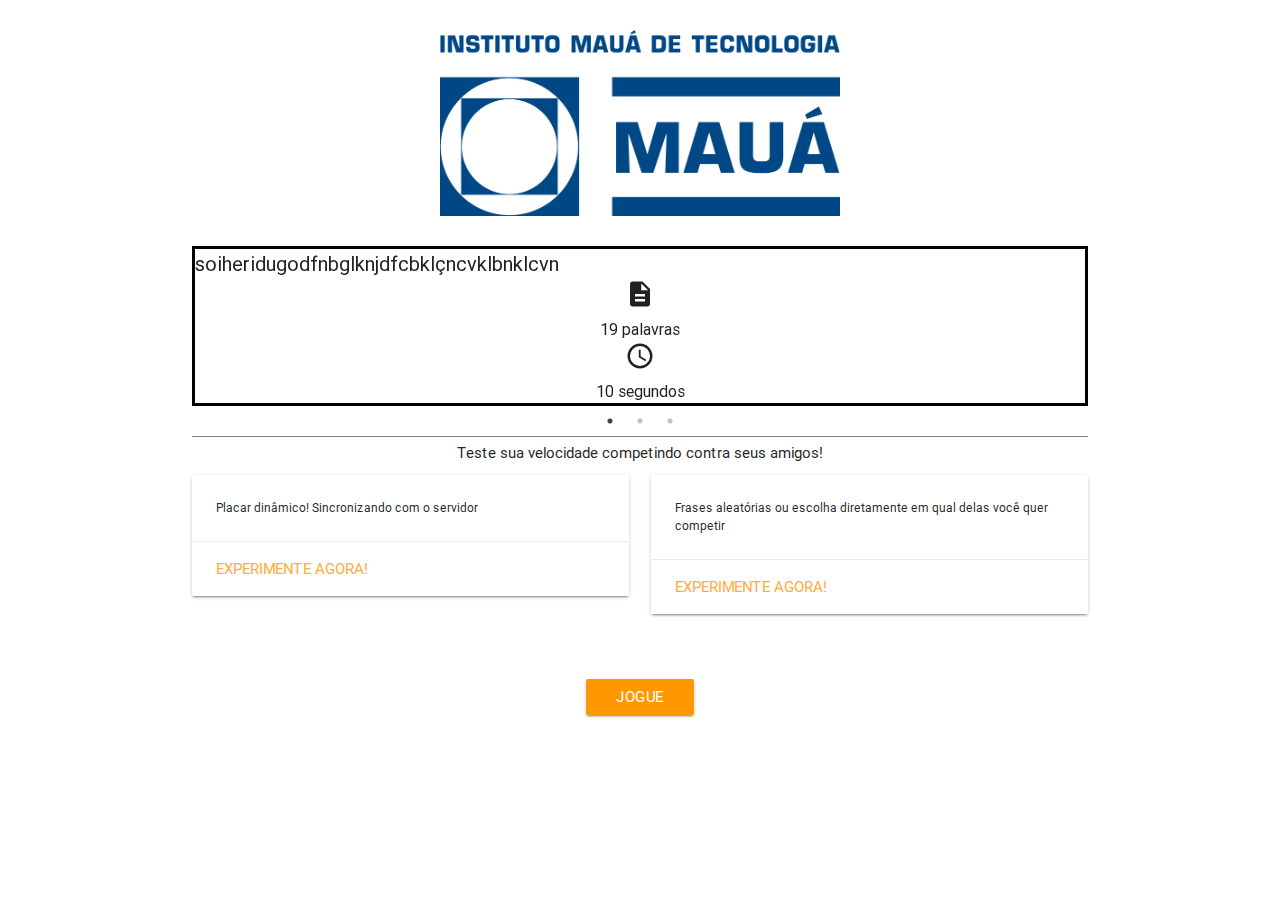
<file: Jogo Palavras/public/index.html>
<!DOCTYPE html>
<html lang="pt-br">

<head>
    <meta charset="UTF-8">
    <title>ECM252 - jQuery</title>
    <link rel="stylesheet" type="text/css" href="css/estilos.css">
    <link rel="stylesheet" type="text/css" href="css/index.css">
    <link rel="stylesheet" type="text/css" href="css/libs/google-fonts.css">
    <script src="js/jquery.js"></script>
    <!--Import Google Icon Font-->
    <link href="http://fonts.googleapis.com/icon?family=Material+Icons" rel="stylesheet">
    <!--Import materialize.css-->
    <link type="text/css" rel="stylesheet" href="css/materialize.min.css" media="screen,projection" />
    <link rel="stylesheet" type="text/css" href="slick/slick.css" />
    <link rel="stylesheet" type="text/css" href="slick/slick-theme.css" />
    <script type="text/javascript" src="slick/slick.min.js"></script>
</head>

<body>
    <div class="container">
        <!-- Logo Mauá -->
        <img src="img/maua_logo.png" class="logo">
        <!-- Efeitos -->
        <div class="efeito">
            <!-- Frase aleatória -->
            <div class="campo-digitacao">
                <div class="frase" class="Material Icons">soiheridugodfnbglknjdfcbklçncvklbnklcvn</div>
                <div class="centraliza">
                    <i class="small material-icons"> description </i>
                    <div style = "font-size:80%" >19 palavras</div>
                    <div class="centraliza">
                        <i class="small material-icons"> query_builder </i>
                        <div style = "font-size:80%"> 10 segundos </div>
                    </div>
                </div>
            </div>
            <!-- Botões -->
            <div class="campo-digitacao">
                <a class="btn-floating btn-large waves-effect waves-light red"><i class="material-icons">restore</i></a>
                <a class="btn-floating btn-large waves-effect waves-light green"><i class="material-icons">assignment</i></a>
                <a class="btn-floating btn-large waves-effect waves-light blue"><i class="material-icons">shuffle</i></a>
                <a class="btn-floating btn-large waves-effect waves-light light-blue"><i class="material-icons">repeat_one</i></a>
                <div class="direita"><a class="btn-floating btn-large waves-effect waves-light yellow"><i class="material-icons" id="botao-sync">swap_vert</i></a></div>
            </div>
            <!-- Placar -->
            <div class="campo-digitacao">
                <h1 class="centraliza">Placar</h1>
                <table style="width:100%" class="bordered">
                    <tr>
                        <th class="centraliza">Usuário</th>
                        <th class="centraliza">N° palavras</th>
                        <th class="centraliza">Remover ?</th>
                    </tr>
                    <tr>
                        <td class="centraliza">Bob</td>
                        <td class="centraliza">8ppm</td>
                        <td class="centraliza"><a class="btn-floating btn-large waves-effect waves-light "><i class="material-icons">delete</i></a></td>
                    </tr>
                    <tr>
                        <td class="centraliza">Alfácio</td>
                        <td class="centraliza">20ppm</td>
                        <td class="centraliza"><a class="btn-floating btn-large waves-effect waves-light "><i class="material-icons">delete</i></a></td>
                    </tr>
                </table>
            </div>
        </div>
        <!-- Fim efeitos -->
        <div class="linha"></div>
        <h6 class="centraliza"> Teste sua velocidade competindo contra seus amigos!</h6>
        <div class="row">
            <div class="col m6">
                <div class="card" style="width:100%">
                    <div class="card-content">
                        <p style="font-size:80%">Placar dinâmico! Sincronizando com o servidor</p>
                    </div>
                    <div class="card-action">
                        <a href="#" id="experimente">EXPERIMENTE AGORA!</a>
                    </div>
                </div>
            </div>
            <div class="col m6">
                <div class="card" style="width:100%">
                    <div class="card-content">
                        <p style="font-size:80%">Frases aleatórias ou escolha diretamente em qual delas você quer competir</p>
                    </div>
                    <div class="card-action">
                        <a href="#" id="experimente2">EXPERIMENTE AGORA!</a>
                    </div>
                </div>
            </div>
        </div>
        <!-- Botões abaixo do quadro-->
        <div class="centraliza" id="botao-jogue"><a class="waves-effect waves-light btn orange">Jogue</a></div>
        <script>
        $(document).ready(function() {
            $('.efeito').slick({
                dots: true,
                infinite: true,
                speed: 300,
                slidesToShow: 1,
                adaptiveHeight: true
            });
        });


        $('.single-item-rtl').slick({
            rtl: true
        });

        var carrega = function() {
            event.preventDefault();
            window.location.href = "principal.html";
        }

        $("#botao-jogue").click(carrega);
        $("#experimente").click(carrega);
        $("#experimente2").click(carrega);
        </script>
</body>

</html>
</file>
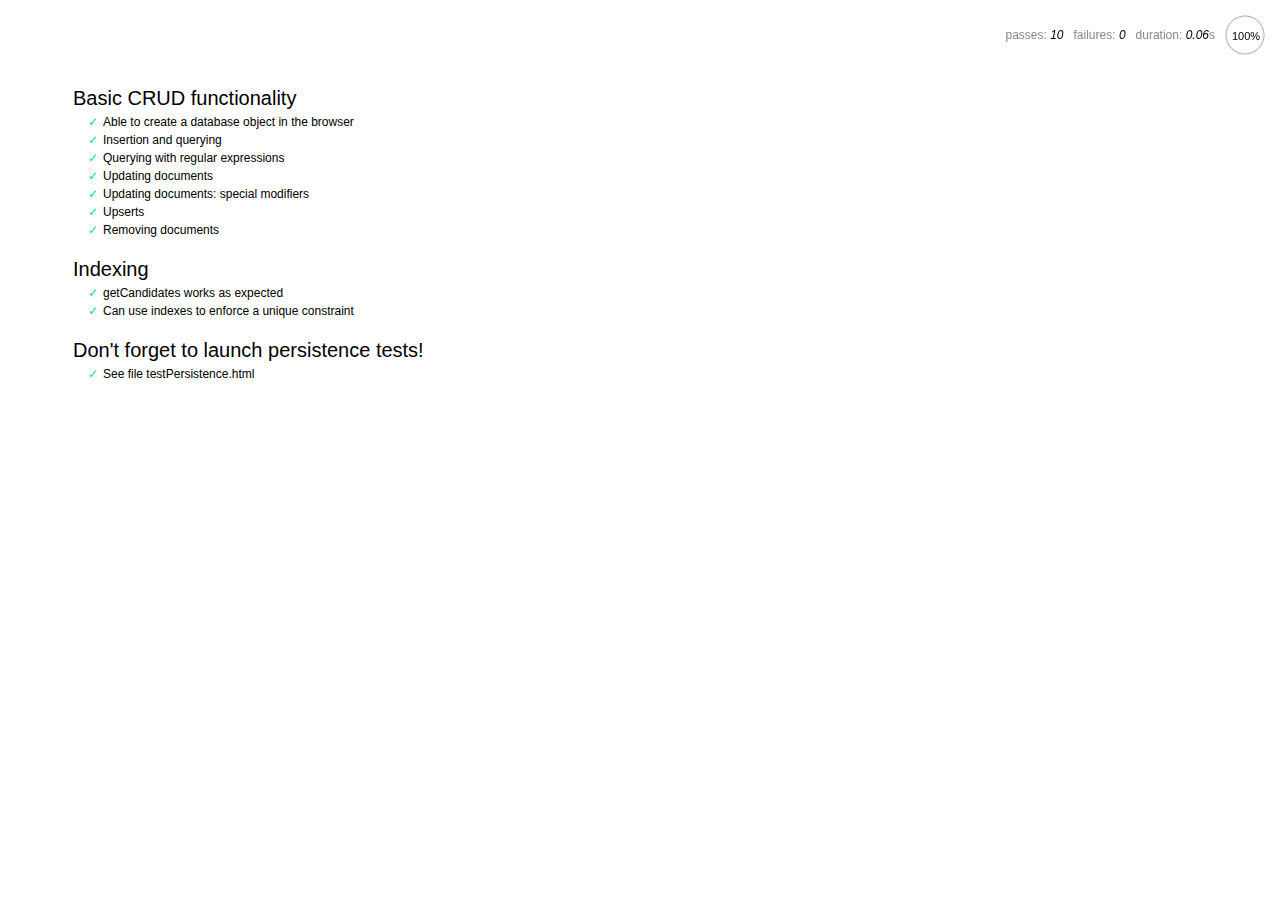
<file: Jogo Palavras/servidor/node_modules/nedb/browser-version/test/index.html>
<!DOCTYPE html>
<html>
<head>
  <meta charset="utf-8">
  <title>Mocha tests for NeDB</title>
  <link rel="stylesheet" href="mocha.css">
</head>
<body>
  <div id="mocha"></div>
  <script src="jquery.min.js"></script>
  <script src="chai.js"></script>
  <script src="underscore.min.js"></script>
  <script src="mocha.js"></script>
  <script>mocha.setup('bdd')</script>
  <script src="../out/nedb.min.js"></script>
  <script src="localforage.js"></script>
  <script src="nedb-browser.js"></script>
  <script>
    mocha.checkLeaks();
    mocha.globals(['jQuery']);
    mocha.run();
  </script>
</body>
</html>
</file>
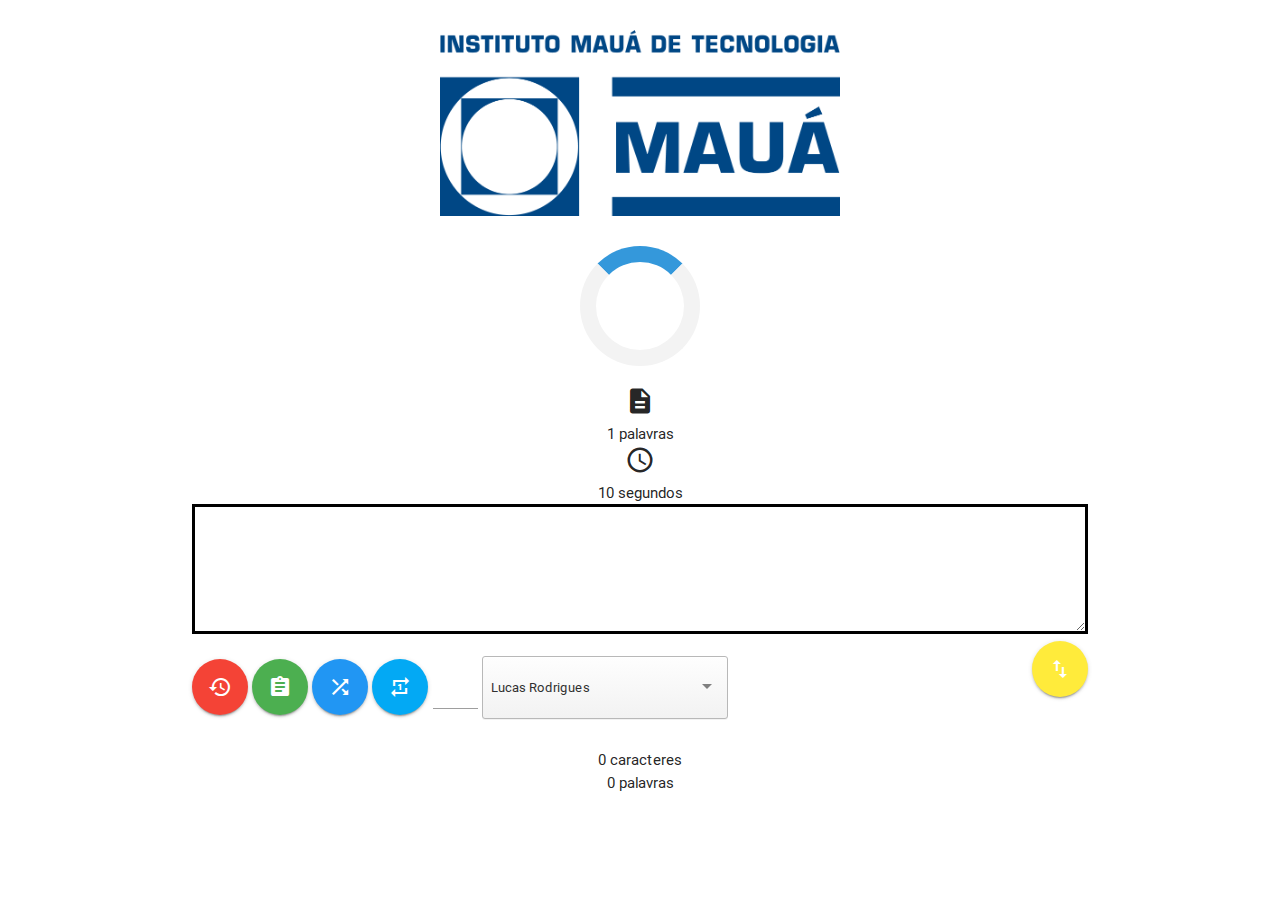
<file: Jogo Palavras/public/principal.html>
<!DOCTYPE html>
<html lang="pt-br">

<head>
    <meta charset="UTF-8">
    <title>ECM252 - jQuery</title>
    <link rel="stylesheet" type="text/css" href="css/estilos.css">
    <link rel="stylesheet" type="text/css" href="css/index.css">
    <link rel="stylesheet" type="text/css" href="css/index.css">
    <script src="js/jquery.js"></script>
    <!--Import Google Icon Font-->
    <link href="http://fonts.googleapis.com/icon?family=Material+Icons" rel="stylesheet">
    <!--Import materialize.css-->
    <link type="text/css" rel="stylesheet" href="css/materialize.min.css" media="screen,projection" />
    <script type="text/javascript" src="js/selectize.min.js"></script>
    <link rel="stylesheet" type="text/css" href="css/selectize.default.css" />
</head>

<body>
    <div class="container">
        <!-- Logo Mauá -->
        <img src="img/maua_logo.png" class="logo">
        <!-- Frase aleatória -->
        <div class="frase" class="Material Icons"></div>
        <!-- Botoes em cima do quadro -->
        <div class='cent'>
            <div class="loader"></div>
        </div>
        <div class="centraliza">
            <i class="small material-icons"> description </i>
            <div class='num-pal-frase'></div>
        </div>
        <div class="centraliza">
            <i class="small material-icons"> query_builder </i>
            <div id="my-timer">
                <p id="show-time" style="display:inline;">10</p>
                segundos
            </div>
        </div>
        <!-- Quadro digitação -->
        <textarea class="campo-digitacao"></textarea>
        <!-- Botões abaixo do quadro-->
        <script type="text/javascript" src="js/materialize.min.js"></script>
        <a class="btn-floating btn-large waves-effect waves-light red"><i class="material-icons botao-recomecar">restore</i></a>
        <a class="btn-floating btn-large waves-effect waves-light green"><i class="material-icons botao-placar">assignment</i></a>
        <a class="btn-floating btn-large waves-effect waves-light blue" id="renovar-frase"><i class="material-icons">shuffle</i></a>
        <a class="btn-floating btn-large waves-effect waves-light light-blue"><i class="material-icons">repeat_one</i></a>
        
        &ensp;
        <span class="row" style="display: inline-block;width:5%">
                <input value="" id="first_name2" type="text" class="validate">
        </span>
        &ensp;

        
        <div style="display: inline-block;">
            <div class="input-field">
                <select class="browser-default" style="width:200%;">
                    <option value="1">Lucas Rodrigues</option>
                    <option value="2">Raul Fritas</option>
                    <option value="3">Levon Charrestian</option>
                </select>
            </div>
        </div>
        <div class="direita"><a class="btn-floating btn-large waves-effect waves-light yellow"><i class="material-icons" id="botao-sync">swap_vert</i></a></div>
        <div class='caracteres' style='text-align: center;'> 0 caracteres</div>
        <div class='num-pal-txta' style='text-align: center;'> 0 palavras</div>
        <div class="plc">
            <h3 style="text-align: center"> Placar </h3>
            <table class="bordered centered" id="tabela">
                <thead>
                    <tr>
                        <th>Nome</th>
                        <th>N° de palavras</th>
                        <th>Remover</th>
                    </tr>
                </thead>
                <tbody>
                </tbody>
            </table>
        </div>
        <script>
        //variavel global
        var count;
        var time = 0;
        var acabou = false;
        //funçoes que pegamos do pdf do luiz
        function fraseAleatoria() {
            $("#spinner").toggle();
            $.get("http://localhost:3000/frases", trocaFraseAleatoria)
                .fail(function() {
                    $("#erro").toggle();
                    setTimeout(function() {
                        $("#erro").toggle();
                    }, 1500);
                })
                .always(function() {
                    $("#spinner").toggle();
                });
        }

        function buscaFrase() {
            $("#spinner").toggle();
            var fraseId = $("#frase-id").val();
            //criacao do objeto JS que guarda a id
            var dados = {
                id: fraseId
            };
            //passando objecto como segundo parametro
            $.get("http://localhost:3000/frases", dados, trocaFrase)
                .fail(function() {
                    $("#erro").toggle();
                    setTimeout(function() {
                        $("#erro").toggle();
                    }, 2000);
                })
                .always(function() {
                    $("#spinner").toggle();
                });

        }

        function sincronizaPlacar() {
            var placar = [];
            var linhas = $("tbody>tr");
            linhas.each(function() {
                var usuario = $(this).find("td:nth-child(1)").text();
                var palavras = $(this).find("td:nth-child(2)").text();
                var score = {
                    usuario: usuario,
                    pontos: palavras
                };
                placar.push(score);
                var dados = {
                    placar: placar
                };
                $.post("http://localhost:3000/placar", dados, function() {
                    console.log("Placar sincronizado com sucesso");
                    $(".tooltip").tooltipster("open");
                }).fail(function() {
                    $(".tooltip").tooltipster("open").tooltipster("content",
                        "Falha ao sincronizar");
                }).always(function() { //novo
                    setTimeout(function() {
                        $(".tooltip").tooltipster("close");
                    }, 1200);
                });
            });
        }

        function atualizaPlacar() {
            $.get("http://localhost:3000/placar", function(data) {
                $(data).each(function() {
                    var linha = novaLinha(this.usuario, this.pontos);
                    linha.find(".botao-remover").click(removeLinha);
                    $("tbody").append(linha);
                });
            });
        }

        var trocaFraseAleatoria = function(data, tempo) {
            var frases = data;
            var id = Math.floor(Math.random() * 10);
            $(".frase").text(frases[id].texto);
            tempo = frases[id].tempo;
            if (tempo != 0) {
                time = tempo;
                var words = $('.frase').html().split(' ');
                $('.num-pal-frase').text(words.length + ' palavras');
                $("#show-time").html(time);
                $('.loader').hide();
            }
        }

        var resetaTempo = function() {
            setTimeout(function() {
                console.log("funfou?");
            }, tempo);
        }

        $(document).ready(function() {
            fraseAleatoria();
            $('.plc').hide();
            $('select').material_select();
            $('.tooltipped').tooltip({
                delay: 50
            });
            $('select').selectize({
                create: true,
                sortField: 'text'
            });

            var words = $('.frase').html().split(' ');
            $('.num-pal-frase').text(words.length + ' palavras');

            $('.botao-recomecar').click(function() {
                $('.campo-digitacao').val('');
                atualiza();
                $('textarea').prop('disabled', false);
                count = Number(time);
                $('textarea').css("background-color", "white");
                acabou = false;


            });

            $('.botao-placar').click(function() {
                $(".plc").toggle();
            });

            $('#renovar-frase').click(function() {
                fraseAleatoria();
                $('textarea').css("background-color", "white");
                $("#show-time").html(time);
            });


            $("body").on("click", '.remove-placar', function() {

                $(this).closest('tr').remove();

            });

        });

        var contar = function() {
            count = Number(time);
            countdown = setInterval(function() {
                    if (count != 0)
                        $('#show-time').html(count - 1);
                    if (count != 0) {
                        count--;
                    } else {
                        $('textarea').prop('disabled', true);
                        $('textarea').css("background-color", "#F2F2F2");
                        if (!acabou) {

                            $('#tabela').append('<tr><td>' + $("select option:selected").text() + '</td> <td>' + ($('.num-pal-txta').html()).replace(/\D/g, '') + '</td> <td><i  class="material-icons blue-text remove-placar">delete</i></td></tr>');
                            $(".plc").show();
                            acabou = true;
                        }

                    }

                },
                1000);
        }

        var contando = true;
        var atualiza = function() {
            if (contando) {
                contar();
                contando = false;
            }

            var campo = $(".campo-digitacao");
            var texto = $(".campo-digitacao").val(); //pega o texto digitado
            var frase = $(".frase").text();

            contagem = true;
            $('.caracteres').text(texto.length + ' caracteres');

            if ($("textarea").val()) {

            } else
                $('.num-pal-txta').text('0 palavras');

            if (frase.indexOf(texto) !== -1) {
                campo.css("border", "3px solid green");
                var txt = $('.campo-digitacao').val();
                if (txt[txt.length - 1] != ' ' && txt.length > 1)
                    txt += ' ';
                var words = txt.split(' ');
                $('.num-pal-txta').text(words.length - 1 + ' palavras');
            } else if (texto != frase) {
                campo.css("border", "3px solid red");

            }

        }

        $(".campo-digitacao").on('input', atualiza); //função atualiza é executada  toda vez que o textarea muda
        </script>
</body>

</html>
</file>
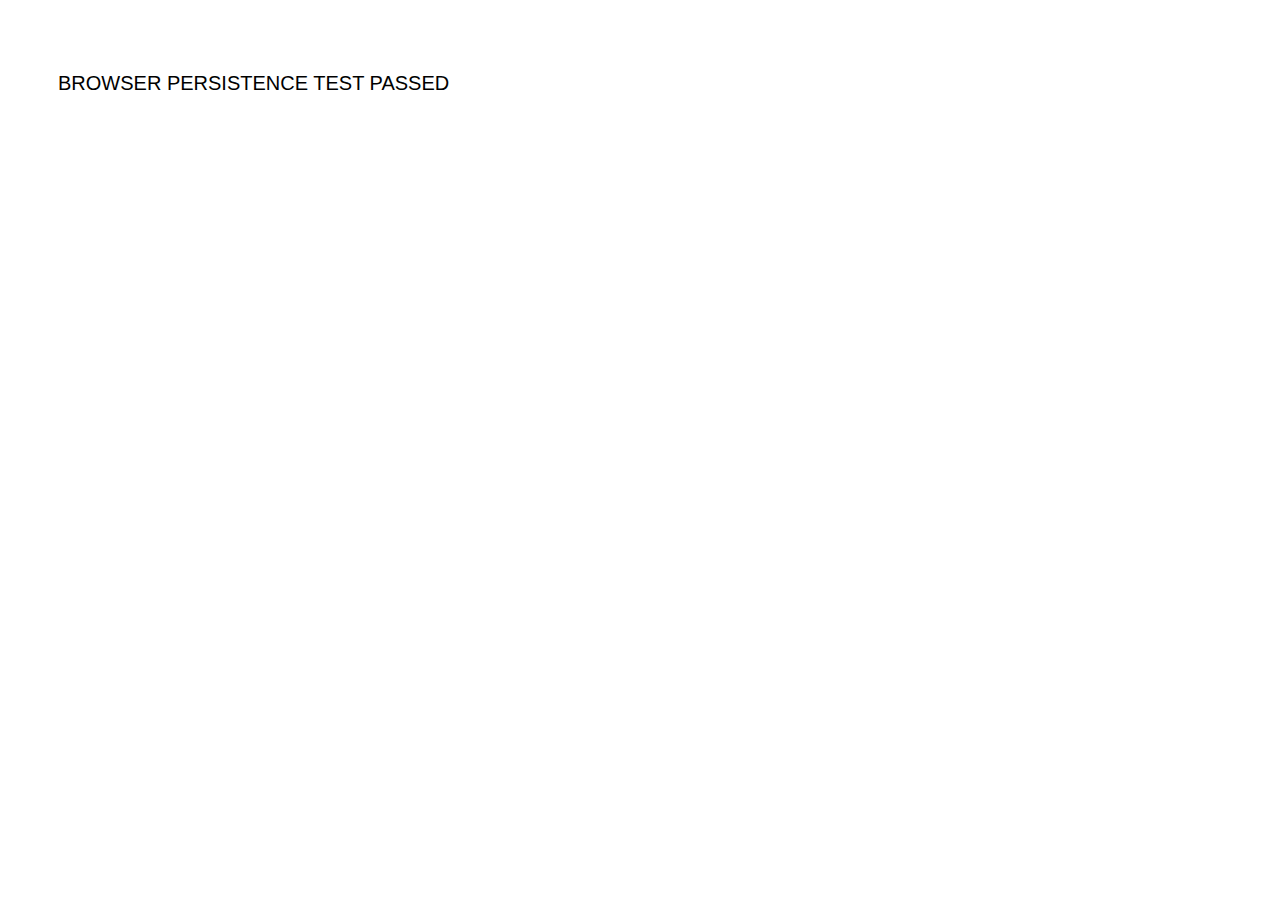
<file: Jogo Palavras/servidor/node_modules/nedb/browser-version/test/testPersistence.html>
<!DOCTYPE html>
<html>
<head>
  <meta charset="utf-8">
  <title>Test NeDB persistence in the browser</title>
  <link rel="stylesheet" href="mocha.css">
</head>
<body>
  <div id="results"></div>
  <script src="../out/nedb.js"></script>
  <script src="./testPersistence.js"></script>
</body>
</html>
</file>
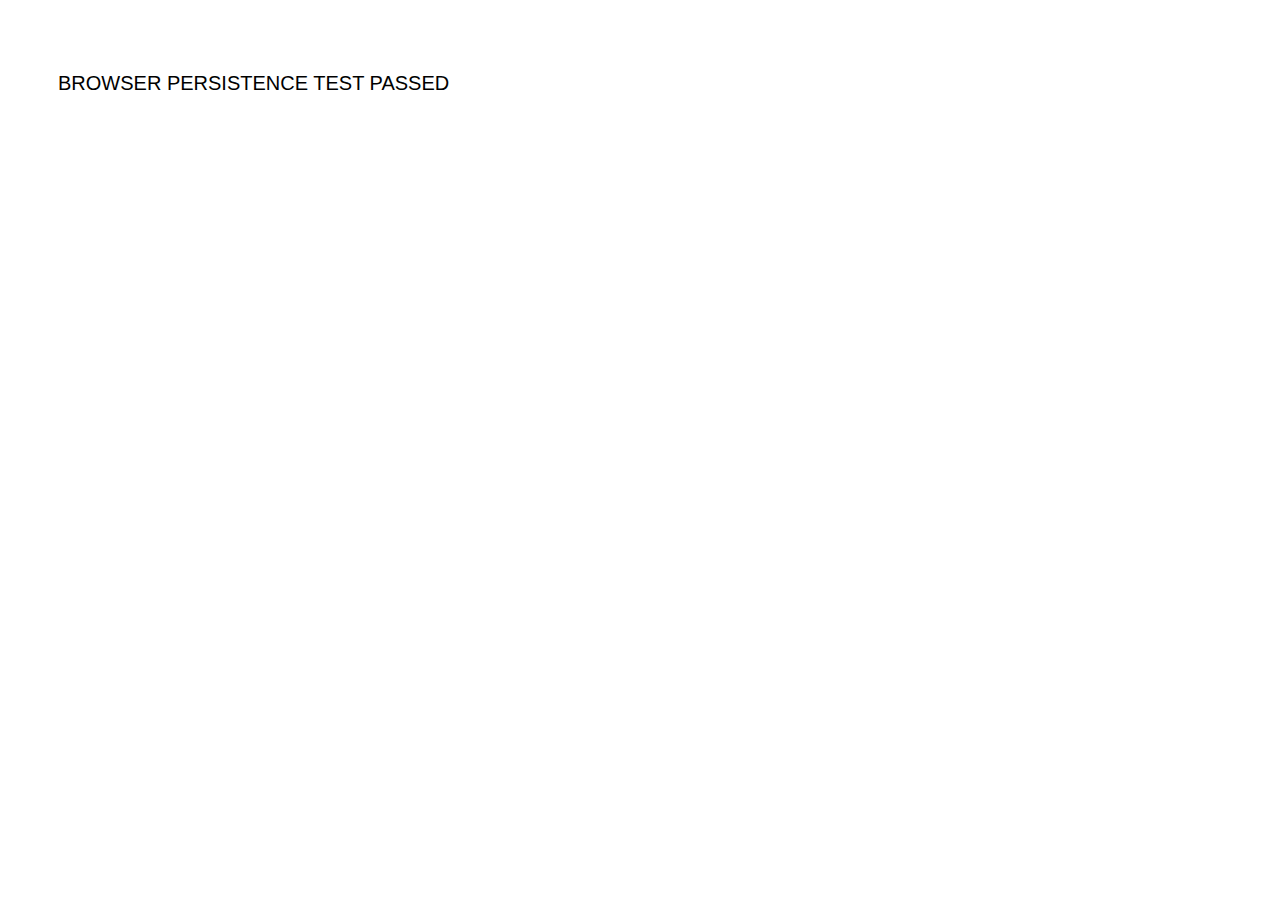
<file: Jogo Palavras/servidor/node_modules/nedb/browser-version/test/testPersistence2.html>
<!DOCTYPE html>
<html>
<head>
  <meta charset="utf-8">
  <title>Test NeDB persistence in the browser - Results</title>
  <link rel="stylesheet" href="mocha.css">
</head>
<body>
  <div id="results"></div>
  <script src="jquery.min.js"></script>
  <script src="../out/nedb.js"></script>
  <script src="./testPersistence2.js"></script>
</body>
</html>
</file>
<file: Jogo Palavras/public/css/estilos.css>
.campo-digitacao {
    font-size: 20px;
    height: 130px;
    border: 3px solid black;
}

.frase {
    font-size: 20px;
    text-align: left;
}

.centraliza {
    text-align: center;
}

.direita {
    float: right;
}

.campo-desativado {
    background-color: lightgray;
}

.icones {
    vertical-align: middle;
}

.borda-verde {
    border: 3px solid green;
}

.borda-vermelha {
    border: 3px solid red;
}

.placar {
    display: none;
}

body {
    overflow: scroll;
}

#erro {
    color: red;
    display: none;
}

#spinner {
    display: none;
}

#frase-id {
    width: 40px;
}

#botao-sync {
    float: right;
}

.select-usuarios {
    display: inline-block;
}

#usuarios {
    display: block;
}

.selectize-input {
    width: 150px;
    vertical-align: middle;
}

.logo {
    display: block;
    width: 400px;
    margin: 30px auto;
}

.linha {
    color: grey;
    background: grey;
    width: 100%;
    height: 1px;
}
</file>
<file: Jogo Palavras/public/css/index.css>
.card {
    width: 49%;
    display: inline-block;
    vertical-align: top;
}

#botao-jogue {
    width: 150px;
    display: block;
    margin: 50px auto;
}

.imagem-jogo {
    border: 2px solid gray;
}

.slider {
    height: auto;
}

.slick-prev:before,
.slick-next:before {
    color: black;
}

.esquerda {
    left: 50%;
  position: absolute;
}
.loader {
    border: 16px solid #f3f3f3; /* Light grey */
    border-top: 16px solid #3498db; /* Blue */
    border-radius: 50%;
    width: 120px;
    height: 120px;
    animation: spin 2s linear infinite;
}

@keyframes spin {
    0% { transform: rotate(0deg); }
    100% { transform: rotate(360deg); }
}
.cent{
    display: block;
    width: 120px;
    margin: 20px auto;
}
</file>
<file: Jogo Palavras/public/css/libs/google-fonts.css>
/* fallback */
@font-face {
  font-family: 'Material Icons';
  font-style: normal;
  font-weight: 400;
  src: local('../../fonts/Material Icons'), local('../../fonts/MaterialIcons-Regular'), url(https://fonts.gstatic.com/s/materialicons/v17/2fcrYFNaTjcS6g4U3t-Y5ZjZjT5FdEJ140U2DJYC3mY.woff2) format('woff2');
}

.material-icons {
  font-family: 'Material Icons';
  font-weight: normal;
  font-style: normal;
  font-size: 24px;
  line-height: 1;
  letter-spacing: normal;
  text-transform: none;
  display: inline-block;
  white-space: nowrap;
  word-wrap: normal;
  direction: ltr;
  -webkit-font-feature-settings: 'liga';
  -webkit-font-smoothing: antialiased;
}
</file>
<file: Jogo Palavras/servidor/node_modules/nedb/browser-version/test/mocha.css>
@charset "UTF-8";
body {
  font: 20px/1.5 "Helvetica Neue", Helvetica, Arial, sans-serif;
  padding: 60px 50px;
}

#mocha ul, #mocha li {
  margin: 0;
  padding: 0;
}

#mocha ul {
  list-style: none;
}

#mocha h1, #mocha h2 {
  margin: 0;
}

#mocha h1 {
  margin-top: 15px;
  font-size: 1em;
  font-weight: 200;
}

#mocha h1 a {
  text-decoration: none;
  color: inherit;
}

#mocha h1 a:hover {
  text-decoration: underline;
}

#mocha .suite .suite h1 {
  margin-top: 0;
  font-size: .8em;
}

#mocha h2 {
  font-size: 12px;
  font-weight: normal;
  cursor: pointer;
}

#mocha .suite {
  margin-left: 15px;
}

#mocha .test {
  margin-left: 15px;
}

#mocha .test:hover h2::after {
  position: relative;
  top: 0;
  right: -10px;
  content: '(view source)';
  font-size: 12px;
  font-family: arial;
  color: #888;
}

#mocha .test.pending:hover h2::after {
  content: '(pending)';
  font-family: arial;
}

#mocha .test.pass.medium .duration {
  background: #C09853;
}

#mocha .test.pass.slow .duration {
  background: #B94A48;
}

#mocha .test.pass::before {
  content: '✓';
  font-size: 12px;
  display: block;
  float: left;
  margin-right: 5px;
  color: #00d6b2;
}

#mocha .test.pass .duration {
  font-size: 9px;
  margin-left: 5px;
  padding: 2px 5px;
  color: white;
  -webkit-box-shadow: inset 0 1px 1px rgba(0,0,0,.2);
  -moz-box-shadow: inset 0 1px 1px rgba(0,0,0,.2);
  box-shadow: inset 0 1px 1px rgba(0,0,0,.2);
  -webkit-border-radius: 5px;
  -moz-border-radius: 5px;
  -ms-border-radius: 5px;
  -o-border-radius: 5px;
  border-radius: 5px;
}

#mocha .test.pass.fast .duration {
  display: none;
}

#mocha .test.pending {
  color: #0b97c4;
}

#mocha .test.pending::before {
  content: '◦';
  color: #0b97c4;
}

#mocha .test.fail {
  color: #c00;
}

#mocha .test.fail pre {
  color: black;
}

#mocha .test.fail::before {
  content: '✖';
  font-size: 12px;
  display: block;
  float: left;
  margin-right: 5px;
  color: #c00;
}

#mocha .test pre.error {
  color: #c00;
}

#mocha .test pre {
  display: inline-block;
  font: 12px/1.5 monaco, monospace;
  margin: 5px;
  padding: 15px;
  border: 1px solid #eee;
  border-bottom-color: #ddd;
  -webkit-border-radius: 3px;
  -webkit-box-shadow: 0 1px 3px #eee;
}

#report.pass .test.fail {
  display: none;
}

#report.fail .test.pass {
  display: none;
}

#error {
  color: #c00;
  font-size: 1.5  em;
  font-weight: 100;
  letter-spacing: 1px;
}

#stats {
  position: fixed;
  top: 15px;
  right: 10px;
  font-size: 12px;
  margin: 0;
  color: #888;
}

#stats .progress {
  float: right;
  padding-top: 0;
}

#stats em {
  color: black;
}

#stats a {
  text-decoration: none;
  color: inherit;
}

#stats a:hover {
  border-bottom: 1px solid #eee;
}

#stats li {
  display: inline-block;
  margin: 0 5px;
  list-style: none;
  padding-top: 11px;
}

code .comment { color: #ddd }
code .init { color: #2F6FAD }
code .string { color: #5890AD }
code .keyword { color: #8A6343 }
code .number { color: #2F6FAD }
</file>
<file: Jogo Palavras/public/css/selectize.default.css>
/**
 * selectize.default.css (v0.12.4) - Default Theme
 * Copyright (c) 2013–2015 Brian Reavis & contributors
 *
 * Licensed under the Apache License, Version 2.0 (the "License"); you may not use this
 * file except in compliance with the License. You may obtain a copy of the License at:
 * http://www.apache.org/licenses/LICENSE-2.0
 *
 * Unless required by applicable law or agreed to in writing, software distributed under
 * the License is distributed on an "AS IS" BASIS, WITHOUT WARRANTIES OR CONDITIONS OF
 * ANY KIND, either express or implied. See the License for the specific language
 * governing permissions and limitations under the License.
 *
 * @author Brian Reavis <brian@thirdroute.com>
 */
.selectize-control.plugin-drag_drop.multi > .selectize-input > div.ui-sortable-placeholder {
  visibility: visible !important;
  background: #f2f2f2 !important;
  background: rgba(0, 0, 0, 0.06) !important;
  border: 0 none !important;
  -webkit-box-shadow: inset 0 0 12px 4px #ffffff;
  box-shadow: inset 0 0 12px 4px #ffffff;
}
.selectize-control.plugin-drag_drop .ui-sortable-placeholder::after {
  content: '!';
  visibility: hidden;
}
.selectize-control.plugin-drag_drop .ui-sortable-helper {
  -webkit-box-shadow: 0 2px 5px rgba(0, 0, 0, 0.2);
  box-shadow: 0 2px 5px rgba(0, 0, 0, 0.2);
}
.selectize-dropdown-header {
  position: relative;
  padding: 5px 8px;
  border-bottom: 1px solid #d0d0d0;
  background: #f8f8f8;
  -webkit-border-radius: 3px 3px 0 0;
  -moz-border-radius: 3px 3px 0 0;
  border-radius: 3px 3px 0 0;
}
.selectize-dropdown-header-close {
  position: absolute;
  right: 8px;
  top: 50%;
  color: #303030;
  opacity: 0.4;
  margin-top: -12px;
  line-height: 20px;
  font-size: 20px !important;
}
.selectize-dropdown-header-close:hover {
  color: #000000;
}
.selectize-dropdown.plugin-optgroup_columns .optgroup {
  border-right: 1px solid #f2f2f2;
  border-top: 0 none;
  float: left;
  -webkit-box-sizing: border-box;
  -moz-box-sizing: border-box;
  box-sizing: border-box;
}
.selectize-dropdown.plugin-optgroup_columns .optgroup:last-child {
  border-right: 0 none;
}
.selectize-dropdown.plugin-optgroup_columns .optgroup:before {
  display: none;
}
.selectize-dropdown.plugin-optgroup_columns .optgroup-header {
  border-top: 0 none;
}
.selectize-control.plugin-remove_button [data-value] {
  position: relative;
  padding-right: 24px !important;
}
.selectize-control.plugin-remove_button [data-value] .remove {
  z-index: 1;
  /* fixes ie bug (see #392) */
  position: absolute;
  top: 0;
  right: 0;
  bottom: 0;
  width: 17px;
  text-align: center;
  font-weight: bold;
  font-size: 12px;
  color: inherit;
  text-decoration: none;
  vertical-align: middle;
  display: inline-block;
  padding: 2px 0 0 0;
  border-left: 1px solid #0073bb;
  -webkit-border-radius: 0 2px 2px 0;
  -moz-border-radius: 0 2px 2px 0;
  border-radius: 0 2px 2px 0;
  -webkit-box-sizing: border-box;
  -moz-box-sizing: border-box;
  box-sizing: border-box;
}
.selectize-control.plugin-remove_button [data-value] .remove:hover {
  background: rgba(0, 0, 0, 0.05);
}
.selectize-control.plugin-remove_button [data-value].active .remove {
  border-left-color: #00578d;
}
.selectize-control.plugin-remove_button .disabled [data-value] .remove:hover {
  background: none;
}
.selectize-control.plugin-remove_button .disabled [data-value] .remove {
  border-left-color: #aaaaaa;
}
.selectize-control.plugin-remove_button .remove-single {
  position: absolute;
  right: 28px;
  top: 6px;
  font-size: 23px;
}
.selectize-control {
  position: relative;
}
.selectize-dropdown,
.selectize-input,
.selectize-input input {
  color: #303030;
  font-family: inherit;
  font-size: 13px;
  line-height: 18px;
  -webkit-font-smoothing: inherit;
}
.selectize-input,
.selectize-control.single .selectize-input.input-active {
  background: #ffffff;
  cursor: text;
  display: inline-block;
}
.selectize-input {
  border: 1px solid #d0d0d0;
  padding: 8px 8px;
  display: inline-block;
  width: 100%;
  overflow: hidden;
  position: relative;
  z-index: 1;
  -webkit-box-sizing: border-box;
  -moz-box-sizing: border-box;
  box-sizing: border-box;
  -webkit-box-shadow: inset 0 1px 1px rgba(0, 0, 0, 0.1);
  box-shadow: inset 0 1px 1px rgba(0, 0, 0, 0.1);
  -webkit-border-radius: 3px;
  -moz-border-radius: 3px;
  border-radius: 3px;
}
.selectize-control.multi .selectize-input.has-items {
  padding: 5px 8px 2px;
}
.selectize-input.full {
  background-color: #ffffff;
}
.selectize-input.disabled,
.selectize-input.disabled * {
  cursor: default !important;
}
.selectize-input.focus {
  -webkit-box-shadow: inset 0 1px 2px rgba(0, 0, 0, 0.15);
  box-shadow: inset 0 1px 2px rgba(0, 0, 0, 0.15);
}
.selectize-input.dropdown-active {
  -webkit-border-radius: 3px 3px 0 0;
  -moz-border-radius: 3px 3px 0 0;
  border-radius: 3px 3px 0 0;
}
.selectize-input > * {
  vertical-align: baseline;
  display: -moz-inline-stack;
  display: inline-block;
  zoom: 1;
  *display: inline;
}
.selectize-control.multi .selectize-input > div {
  cursor: pointer;
  margin: 0 3px 3px 0;
  padding: 2px 6px;
  background: #1da7ee;
  color: #ffffff;
  border: 1px solid #0073bb;
}
.selectize-control.multi .selectize-input > div.active {
  background: #92c836;
  color: #ffffff;
  border: 1px solid #00578d;
}
.selectize-control.multi .selectize-input.disabled > div,
.selectize-control.multi .selectize-input.disabled > div.active {
  color: #ffffff;
  background: #d2d2d2;
  border: 1px solid #aaaaaa;
}
.selectize-input > input {
  display: inline-block !important;
  padding: 0 !important;
  min-height: 0 !important;
  max-height: none !important;
  max-width: 100% !important;
  margin: 0 1px !important;
  text-indent: 0 !important;
  border: 0 none !important;
  background: none !important;
  line-height: inherit !important;
  -webkit-user-select: auto !important;
  -webkit-box-shadow: none !important;
  box-shadow: none !important;
}
.selectize-input > input::-ms-clear {
  display: none;
}
.selectize-input > input:focus {
  outline: none !important;
}
.selectize-input::after {
  content: ' ';
  display: block;
  clear: left;
}
.selectize-input.dropdown-active::before {
  content: ' ';
  display: block;
  position: absolute;
  background: #f0f0f0;
  height: 1px;
  bottom: 0;
  left: 0;
  right: 0;
}
.selectize-dropdown {
  position: absolute;
  z-index: 10;
  border: 1px solid #d0d0d0;
  background: #ffffff;
  margin: -1px 0 0 0;
  border-top: 0 none;
  -webkit-box-sizing: border-box;
  -moz-box-sizing: border-box;
  box-sizing: border-box;
  -webkit-box-shadow: 0 1px 3px rgba(0, 0, 0, 0.1);
  box-shadow: 0 1px 3px rgba(0, 0, 0, 0.1);
  -webkit-border-radius: 0 0 3px 3px;
  -moz-border-radius: 0 0 3px 3px;
  border-radius: 0 0 3px 3px;
}
.selectize-dropdown [data-selectable] {
  cursor: pointer;
  overflow: hidden;
}
.selectize-dropdown [data-selectable] .highlight {
  background: rgba(125, 168, 208, 0.2);
  -webkit-border-radius: 1px;
  -moz-border-radius: 1px;
  border-radius: 1px;
}
.selectize-dropdown [data-selectable],
.selectize-dropdown .optgroup-header {
  padding: 5px 8px;
}
.selectize-dropdown .optgroup:first-child .optgroup-header {
  border-top: 0 none;
}
.selectize-dropdown .optgroup-header {
  color: #303030;
  background: #ffffff;
  cursor: default;
}
.selectize-dropdown .active {
  background-color: #f5fafd;
  color: #495c68;
}
.selectize-dropdown .active.create {
  color: #495c68;
}
.selectize-dropdown .create {
  color: rgba(48, 48, 48, 0.5);
}
.selectize-dropdown-content {
  overflow-y: auto;
  overflow-x: hidden;
  max-height: 200px;
  -webkit-overflow-scrolling: touch;
}
.selectize-control.single .selectize-input,
.selectize-control.single .selectize-input input {
  cursor: pointer;
}
.selectize-control.single .selectize-input.input-active,
.selectize-control.single .selectize-input.input-active input {
  cursor: text;
}
.selectize-control.single .selectize-input:after {
  content: ' ';
  display: block;
  position: absolute;
  top: 50%;
  right: 15px;
  margin-top: -3px;
  width: 0;
  height: 0;
  border-style: solid;
  border-width: 5px 5px 0 5px;
  border-color: #808080 transparent transparent transparent;
}
.selectize-control.single .selectize-input.dropdown-active:after {
  margin-top: -4px;
  border-width: 0 5px 5px 5px;
  border-color: transparent transparent #808080 transparent;
}
.selectize-control.rtl.single .selectize-input:after {
  left: 15px;
  right: auto;
}
.selectize-control.rtl .selectize-input > input {
  margin: 0 4px 0 -2px !important;
}
.selectize-control .selectize-input.disabled {
  opacity: 0.5;
  background-color: #fafafa;
}
.selectize-control.multi .selectize-input.has-items {
  padding-left: 5px;
  padding-right: 5px;
}
.selectize-control.multi .selectize-input.disabled [data-value] {
  color: #999;
  text-shadow: none;
  background: none;
  -webkit-box-shadow: none;
  box-shadow: none;
}
.selectize-control.multi .selectize-input.disabled [data-value],
.selectize-control.multi .selectize-input.disabled [data-value] .remove {
  border-color: #e6e6e6;
}
.selectize-control.multi .selectize-input.disabled [data-value] .remove {
  background: none;
}
.selectize-control.multi .selectize-input [data-value] {
  text-shadow: 0 1px 0 rgba(0, 51, 83, 0.3);
  -webkit-border-radius: 3px;
  -moz-border-radius: 3px;
  border-radius: 3px;
  background-color: #1b9dec;
  background-image: -moz-linear-gradient(top, #1da7ee, #178ee9);
  background-image: -webkit-gradient(linear, 0 0, 0 100%, from(#1da7ee), to(#178ee9));
  background-image: -webkit-linear-gradient(top, #1da7ee, #178ee9);
  background-image: -o-linear-gradient(top, #1da7ee, #178ee9);
  background-image: linear-gradient(to bottom, #1da7ee, #178ee9);
  background-repeat: repeat-x;
  filter: progid:DXImageTransform.Microsoft.gradient(startColorstr='#ff1da7ee', endColorstr='#ff178ee9', GradientType=0);
  -webkit-box-shadow: 0 1px 0 rgba(0,0,0,0.2),inset 0 1px rgba(255,255,255,0.03);
  box-shadow: 0 1px 0 rgba(0,0,0,0.2),inset 0 1px rgba(255,255,255,0.03);
}
.selectize-control.multi .selectize-input [data-value].active {
  background-color: #0085d4;
  background-image: -moz-linear-gradient(top, #008fd8, #0075cf);
  background-image: -webkit-gradient(linear, 0 0, 0 100%, from(#008fd8), to(#0075cf));
  background-image: -webkit-linear-gradient(top, #008fd8, #0075cf);
  background-image: -o-linear-gradient(top, #008fd8, #0075cf);
  background-image: linear-gradient(to bottom, #008fd8, #0075cf);
  background-repeat: repeat-x;
  filter: progid:DXImageTransform.Microsoft.gradient(startColorstr='#ff008fd8', endColorstr='#ff0075cf', GradientType=0);
}
.selectize-control.single .selectize-input {
  -webkit-box-shadow: 0 1px 0 rgba(0,0,0,0.05), inset 0 1px 0 rgba(255,255,255,0.8);
  box-shadow: 0 1px 0 rgba(0,0,0,0.05), inset 0 1px 0 rgba(255,255,255,0.8);
  background-color: #f9f9f9;
  background-image: -moz-linear-gradient(top, #fefefe, #f2f2f2);
  background-image: -webkit-gradient(linear, 0 0, 0 100%, from(#fefefe), to(#f2f2f2));
  background-image: -webkit-linear-gradient(top, #fefefe, #f2f2f2);
  background-image: -o-linear-gradient(top, #fefefe, #f2f2f2);
  background-image: linear-gradient(to bottom, #fefefe, #f2f2f2);
  background-repeat: repeat-x;
  filter: progid:DXImageTransform.Microsoft.gradient(startColorstr='#fffefefe', endColorstr='#fff2f2f2', GradientType=0);
}
.selectize-control.single .selectize-input,
.selectize-dropdown.single {
  border-color: #b8b8b8;
}
.selectize-dropdown .optgroup-header {
  padding-top: 7px;
  font-weight: bold;
  font-size: 0.85em;
}
.selectize-dropdown .optgroup {
  border-top: 1px solid #f0f0f0;
}
.selectize-dropdown .optgroup:first-child {
  border-top: 0 none;
}
</file>
